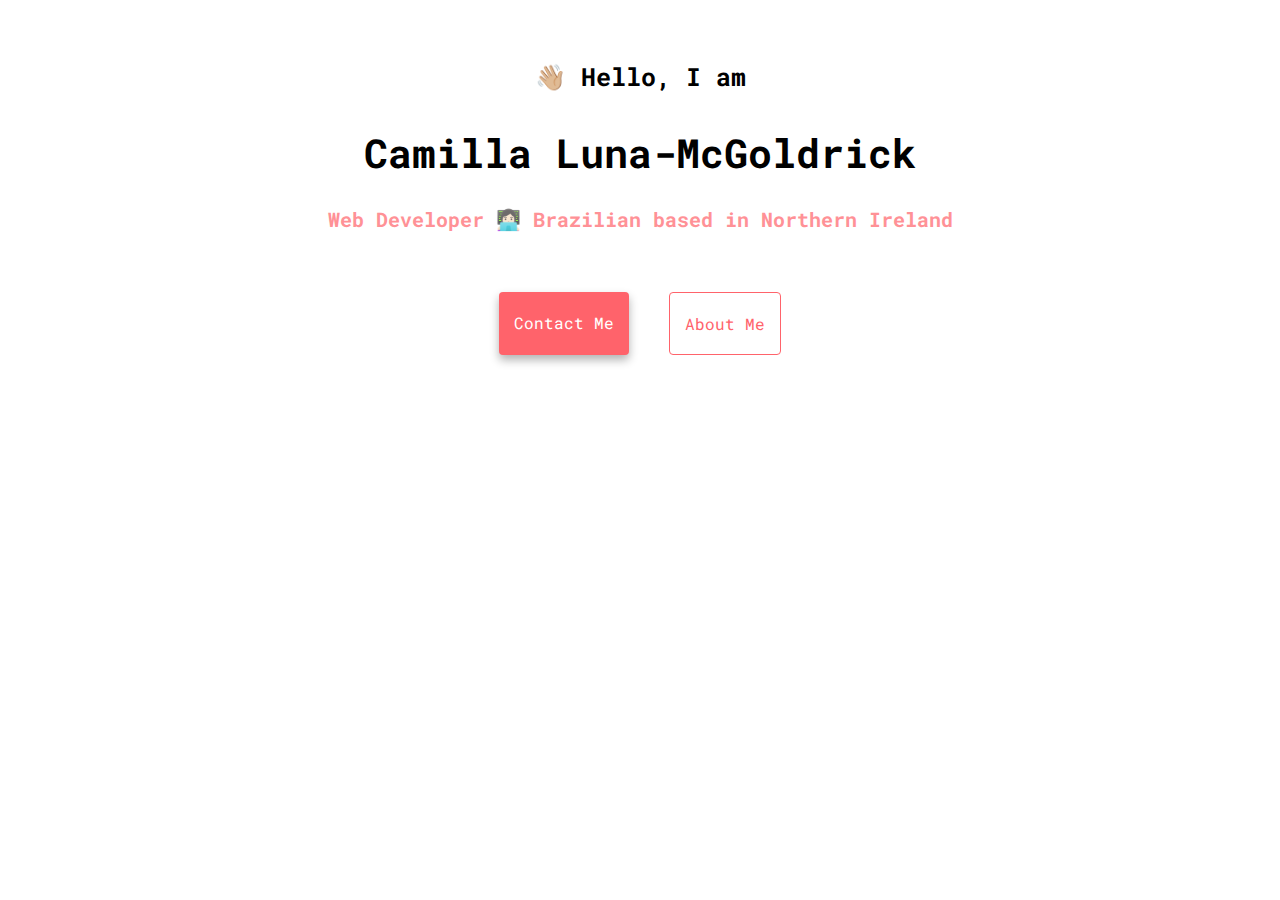
<file: index.html>
<!DOCTYPE html>
<html lang="en">
  <head>
    <meta charset="UTF-8" />
    <meta name="viewport" content="width=device-width, initial-scale=1.0" />
    <meta http-equiv="X-UA-Compatible" content="ie=edge" />
    <title>SheCodes Challenge</title>
    <link rel="preconnect" href="https://fonts.googleapis.com" />
    <link rel="preconnect" href="https://fonts.gstatic.com" crossorigin />
    <link
      href="https://fonts.googleapis.com/css2?family=Dosis:wght@200..800&family=Hind:wght@300;400;500;600;700&family=Montserrat:ital,wght@0,100..900;1,100..900&family=Raleway:ital,wght@0,100..900;1,100..900&family=Roboto+Mono:ital,wght@0,100..700;1,100..700&family=Teachers:ital,wght@0,400..800;1,400..800&family=Ubuntu+Sans:ital,wght@0,100..800;1,100..800&display=swap"
      rel="stylesheet"
    />
    <link rel="stylesheet" href="styles.css" />
  </head>
  <body>
    <h4>👋🏼 Hello, I am</h4>
    <h1>Camilla Luna-McGoldrick</h1>

    <h3>Web Developer 👩🏻‍💻 Brazilian based in Northern Ireland</h3>

    <div class="navigation-links">
      <a href="about.html#contact" class="contact-link">Contact me</a>
      <a href="about.html" class="about-link">About me</a>
    </div>
  </body>
</html>
</file>
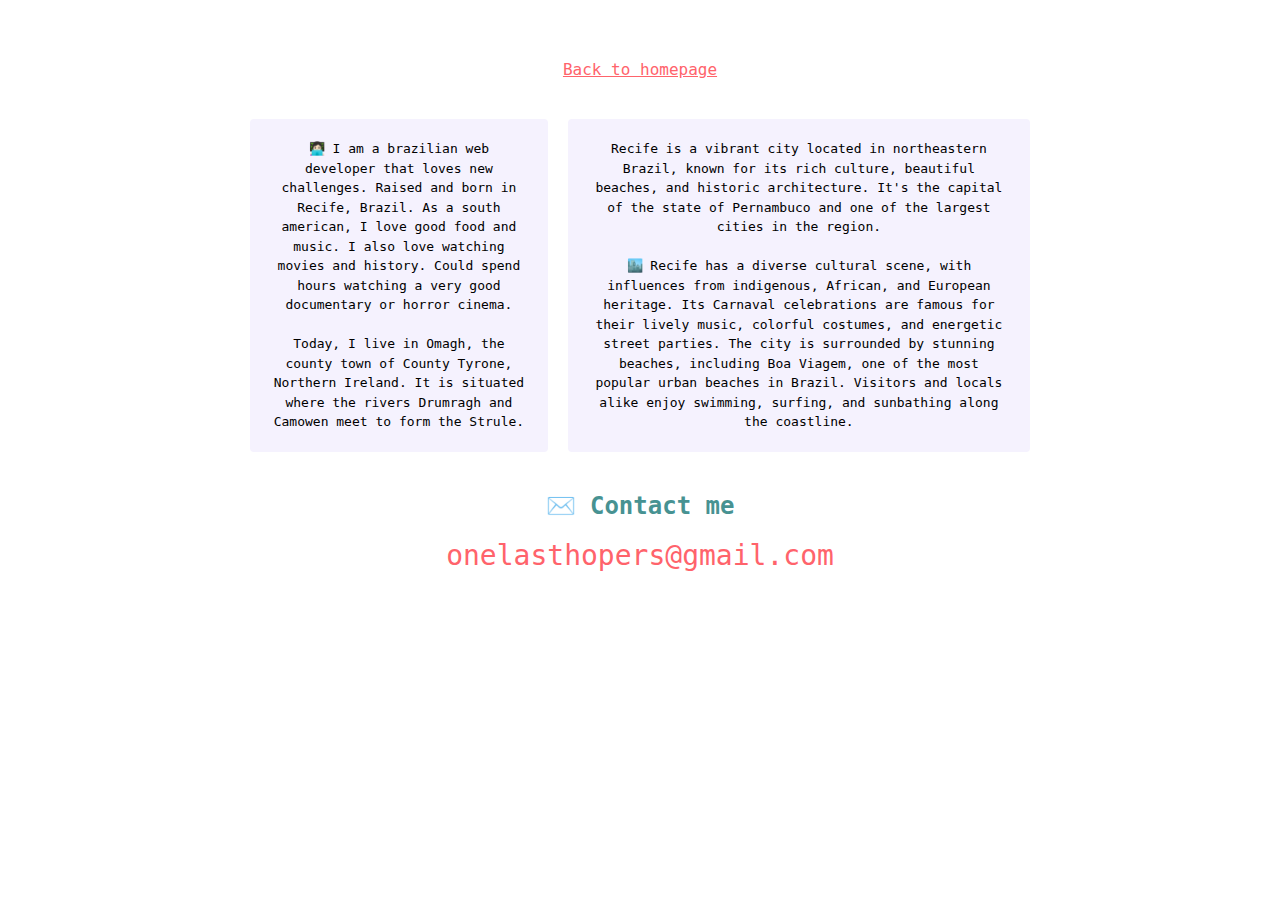
<file: about.html>
<!DOCTYPE html>
<html lang="en">
  <head>
    <meta charset="UTF-8" />
    <meta name="viewport" content="width=device-width, initial-scale=1.0" />
    <link rel="stylesheet" href="styles.css" />
    <title>About Me 👽</title>
  </head>
  <body>
    <a href="index.html" class="homepage-link">Back to homepage</a>
    <div class="about-paragraphs">
      <p>
        👩🏻‍💻 I am a brazilian web developer that loves new challenges. Raised and
        born in Recife, Brazil. As a south american, I love good food and music.
        I also love watching movies and history. Could spend hours watching a
        very good documentary or horror cinema.

        <br />
        <br />
        Today, I live in Omagh, the county town of County Tyrone, Northern
        Ireland. It is situated where the rivers Drumragh and Camowen meet to
        form the Strule.
      </p>

      <p>
        Recife is a vibrant city located in northeastern Brazil, known for its
        rich culture, beautiful beaches, and historic architecture. It's the
        capital of the state of Pernambuco and one of the largest cities in the
        region.

        <br />
        <br />
        🏙️ Recife has a diverse cultural scene, with influences from indigenous,
        African, and European heritage. Its Carnaval celebrations are famous for
        their lively music, colorful costumes, and energetic street parties. The
        city is surrounded by stunning beaches, including Boa Viagem, one of the
        most popular urban beaches in Brazil. Visitors and locals alike enjoy
        swimming, surfing, and sunbathing along the coastline.
      </p>
    </div>

    <div id="contact">
      <h2>✉️ Contact me</h2>
      <a href="mailto:onelasthopers@gmail.com" class="email-link">
        onelasthopers@gmail.com
      </a>
    </div>
  </body>
</html>
</file>
<file: styles.css>
:root {
  --primary-color: #ff636b;
  --secondary-color: #f5f2fe;
  --box-shadow: 0 5px 10px rgba(0, 0, 0, 0.3);
}

body {
  text-align: center;
  font-family: "Roboto Mono", monospace;
  margin: 60px auto;
  max-width: 800px;
}

h1 {
  font-size: 40px;
}

h2 {
  color: rgb(71, 146, 146);
}
h3 {
  font-family:  font-family: "Roboto Mono", monospace;
  color: var(--primary-color);
  font-size: 20px;
  opacity: 0.7;
}

h4 {
  font-size: 25px;
}
.about-paragraphs {
  display: flex;
  margin: 30px 0;
}

div {
  display: block;
  unicode-bidi: isolate;
}

p {
  background: var(--secondary-color);
  padding: 20px;
  border-radius: 4px;
  font-size: 13px;
  line-height: 1.5;
  text-align: center;
  font-family:   "Roboto Mono", monospace;
}

.navigation-links {
  display: flex;
  margin-top: 40px;
  justify-content: center;
}

.navigation-links a {
  margin: 20px;
  border-radius: 4px;
  padding: 20px 15px;
  text-decoration: none;
  text-transform: capitalize;
}

.contact-link {
  background: var(--primary-color);
  box-shadow: var(--box-shadow);
  color: white;
}

.about-link {
  color: var(--primary-color);
  border: 1px solid var(--primary-color);
}

.homepage-link {
  color: var(--primary-color);
  text-align: center;
  display: block;
}

.about-paragraphs {
  display: flex;
  margin: 30px 0;
  font-family: "Ubuntu Sans", sans-serif;
}

.about-paragraphs p {
  margin: 10px;
}

.email-link {
  display: flex;
  justify-content: center;
  color: var(--primary-color);
  font-size: 28px;
  text-decoration: none;
}

.email-link:hover {
  text-decoration: underline; 
}
</file>
